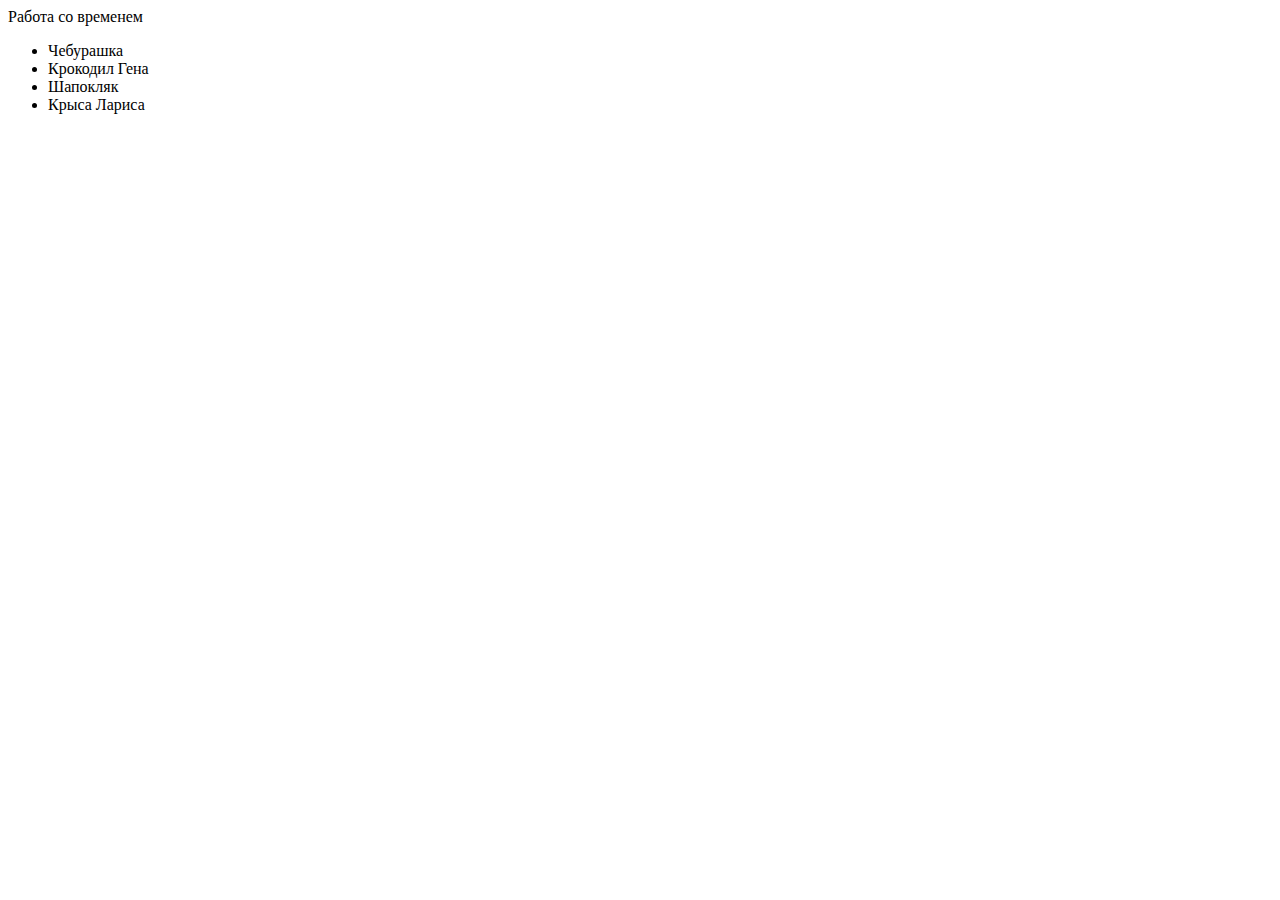
<file: frontend osnovy/Urok12/index.html>
<DOCTYPE html>
    <html>
        <head>
            <meta charset="utf-8"
            <title>Работа со временем</title>
        </head>
        <body>
            

            <ul> 
                <li>Чебурашка</li>
                <li>Крокодил Гена</li>
                <li>Шапокляк</li>
                <li>Крыса Лариса</li>
            </ul>
            

        </body>
    </html>
</file>
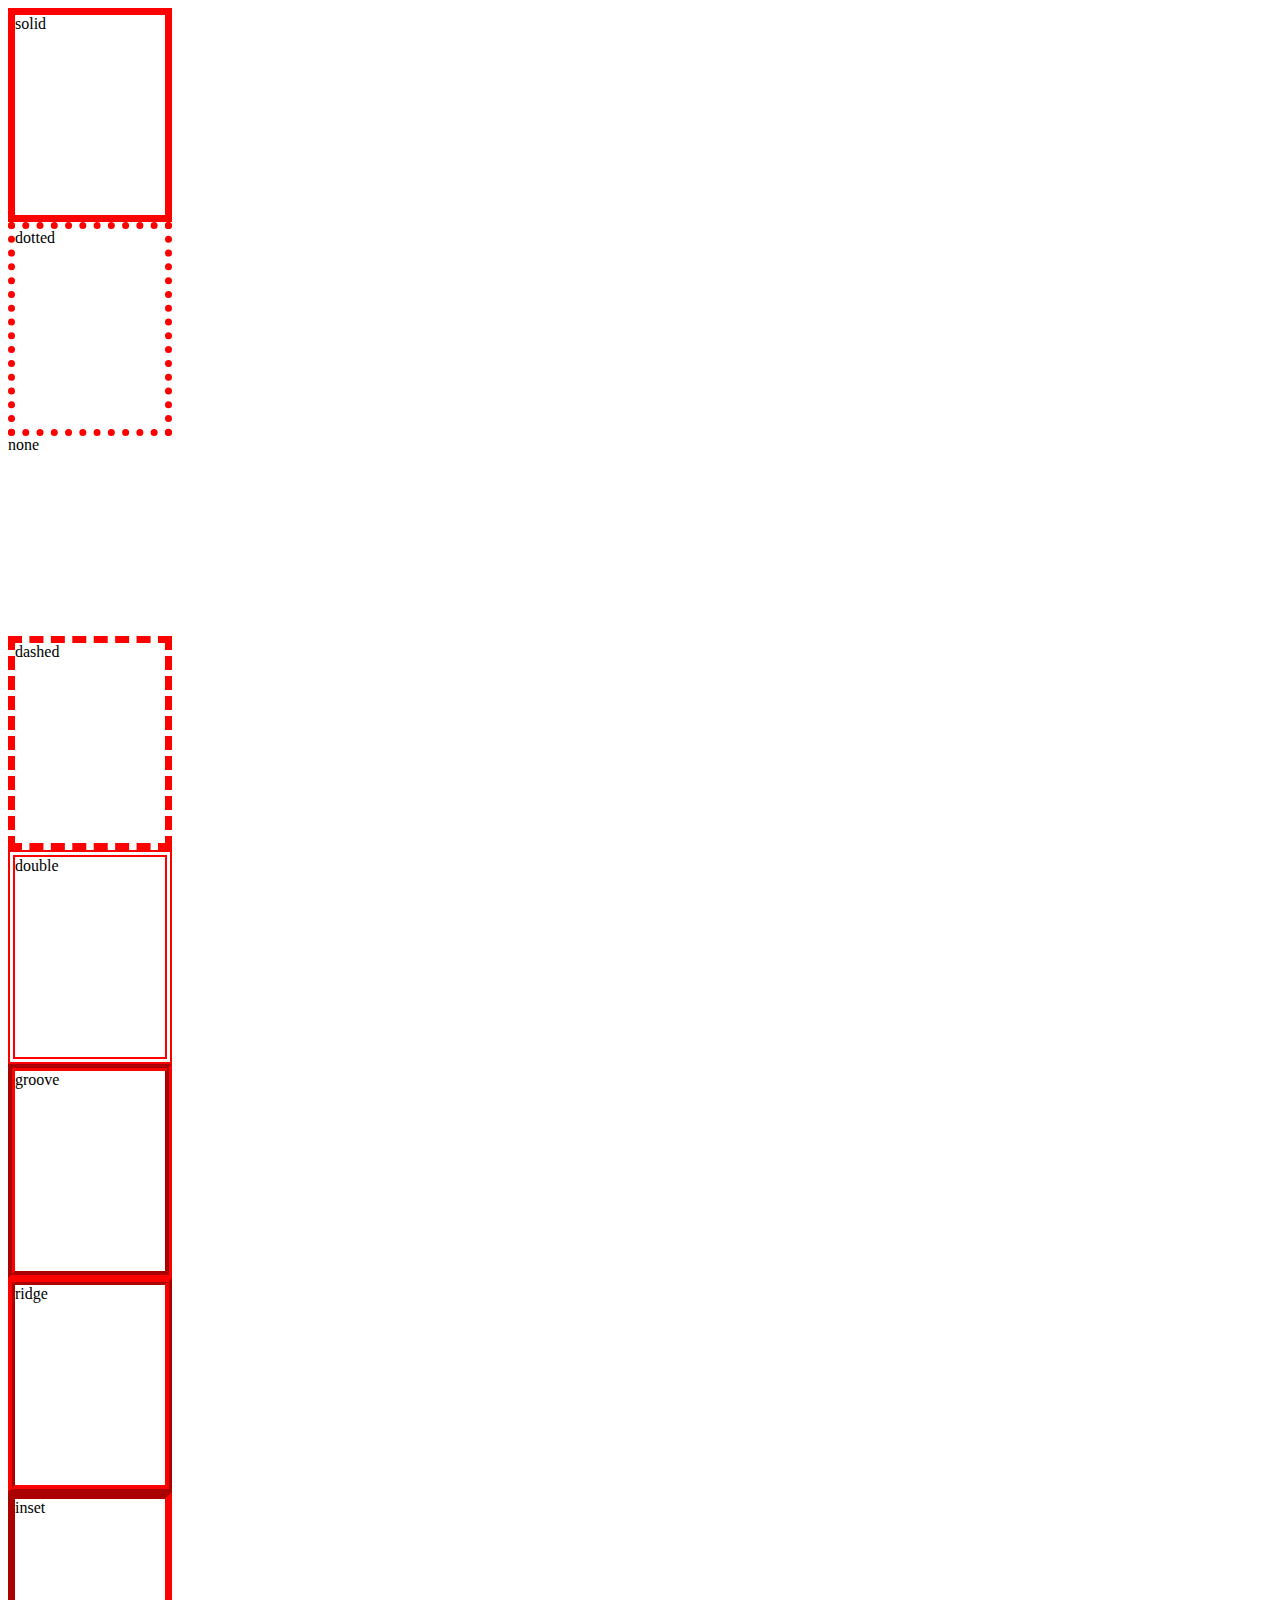
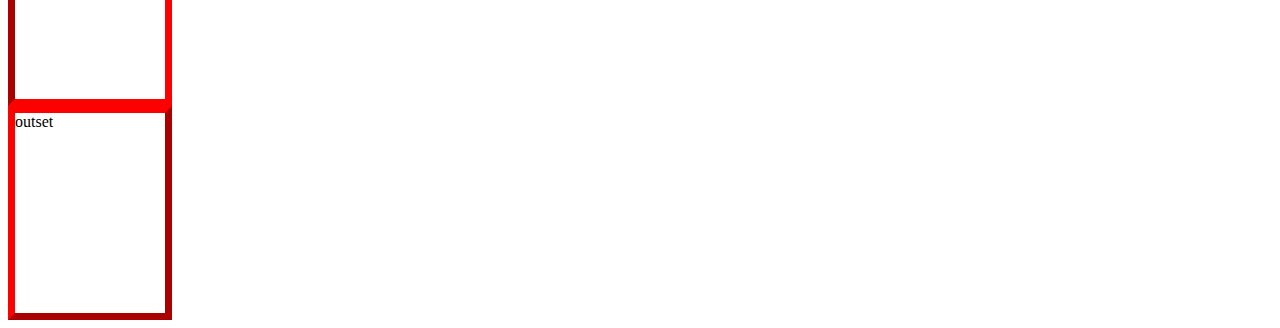
<file: frontend osnovy/urok15/index.html>
<!DOCTYPE html>
<html lang="eng">
    <head>
        <meta charset="UTF-8">
        <meta name="viewport" content="width=device-width, initial-scale=1.0">
        <title>Document</title>
        <link rel="stylesheet" href="./styles.css" 
    </head>
    <body>
        <div class="container">solid</div>
        <div class="container1">dotted</div>
        <div class="container2">none</div>
        <div class="container3">dashed</div>
        <div class="container4">double</div>
        <div class="container5">groove</div>
        <div class="container6">ridge</div>
        <div class="container7">inset</div>
        <div class="container8">outset</div>

    </body>
    </html>
</file>
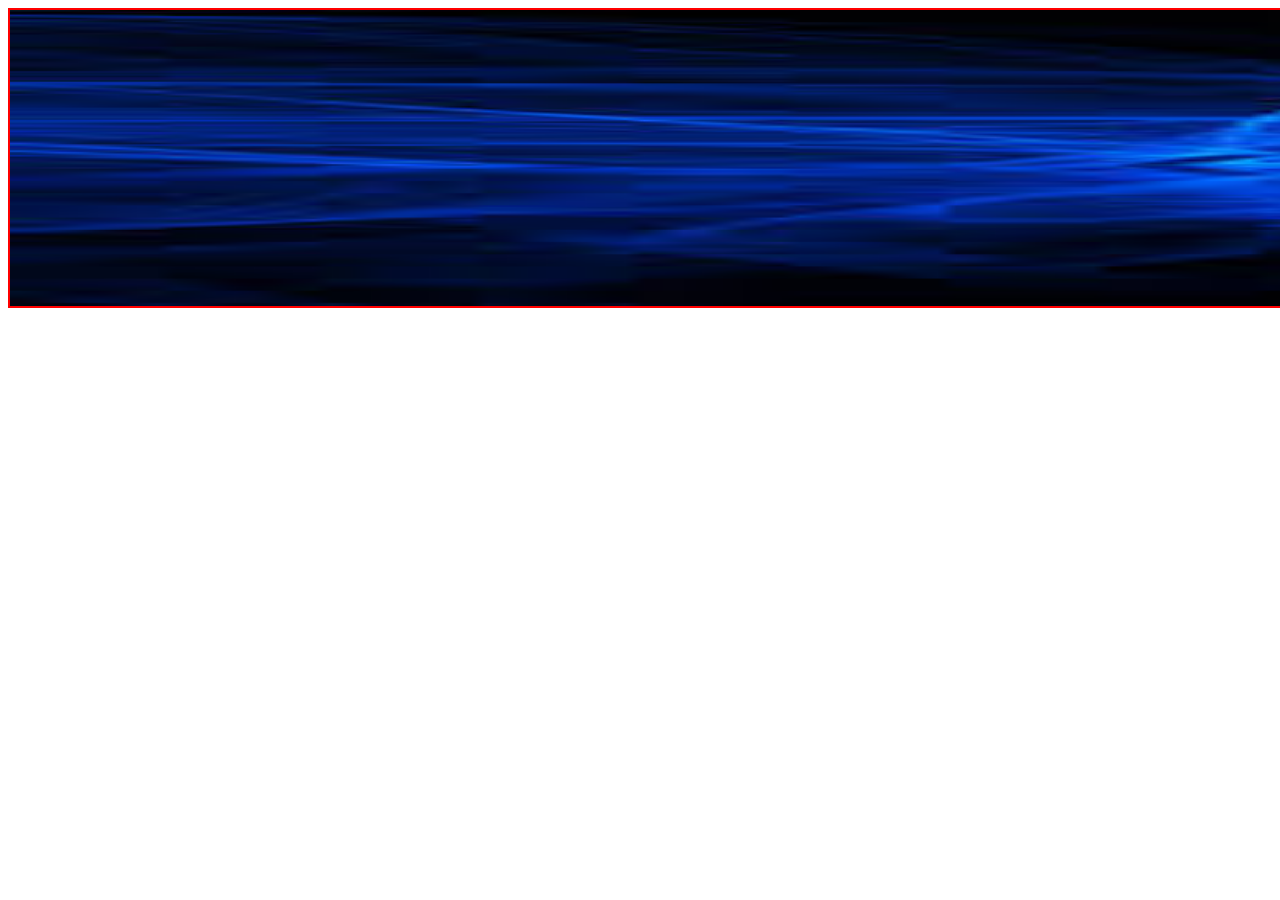
<file: frontend osnovy/urok17/index.html>
<!DOCTYPE html>
<html lang="en">
    <head>
        <meta charset="UTF-8">
        <meta name="viewport" content="width=device-width , initial-scale=1.0">
        <title>Document</title>
        <link rel="stylesheet" href="./styles.css">
    </head>
    <body>
        
        <img src="./синий дым.jpg"
        <div class="image"></div>

    </body>

</html>
</file>
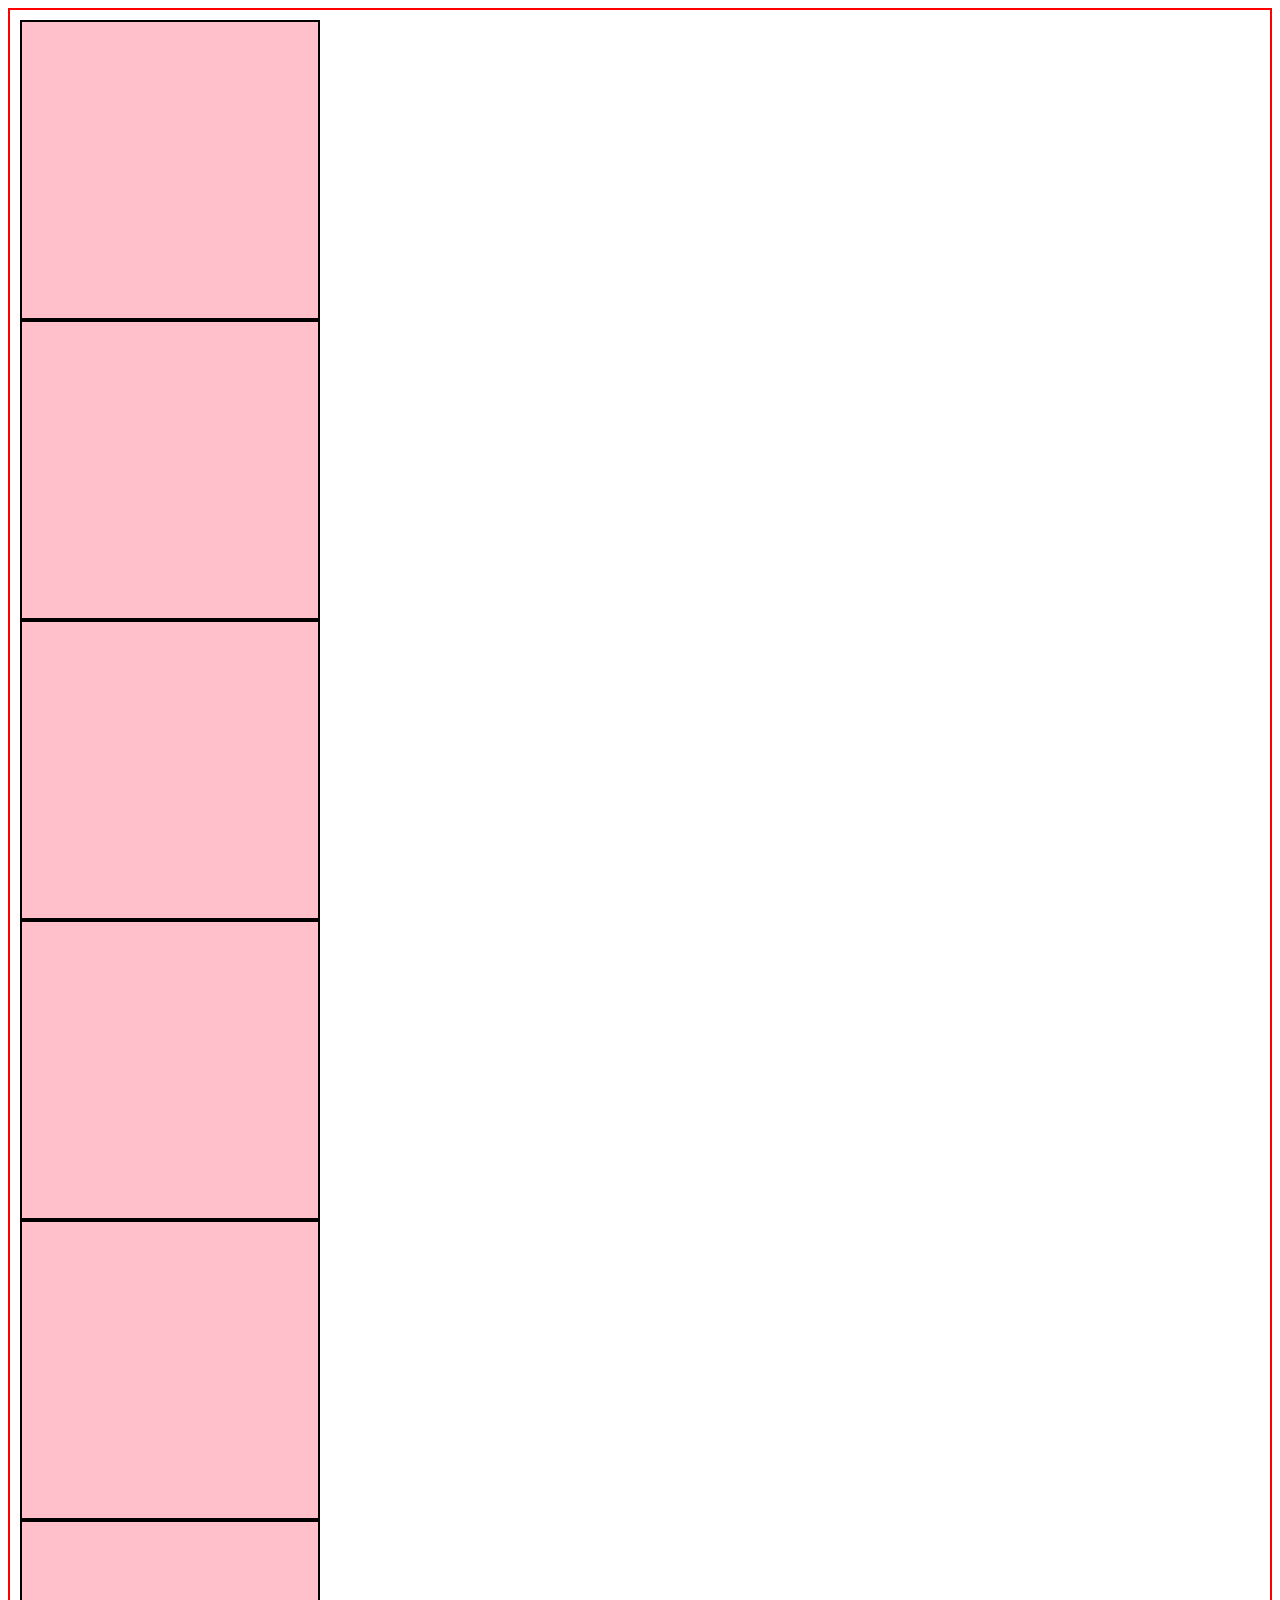
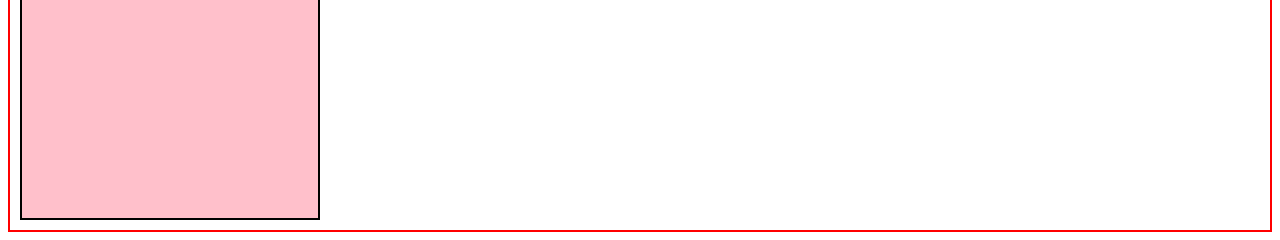
<file: frontend osnovy/urok18/index.html>
<!DOCTYPE html>
<html lang="en">
    <head>
        <meta charset="UTF-8">
        <meta name="viewport" content="width=device-width", initial-scale=1.0">
        <title>Flexbox</title>
        <link rel="stylesheet" href="./styles.css">
    </head>

    <body>
        <div class="container">
            <div class="item"></div>
            <div class="item"></div>
            <div class="item"></div>
            <div class="item"></div>
            <div class="item"></div>
            <div class="item"></div>
        </div>

    </body>
    </html>
</file>
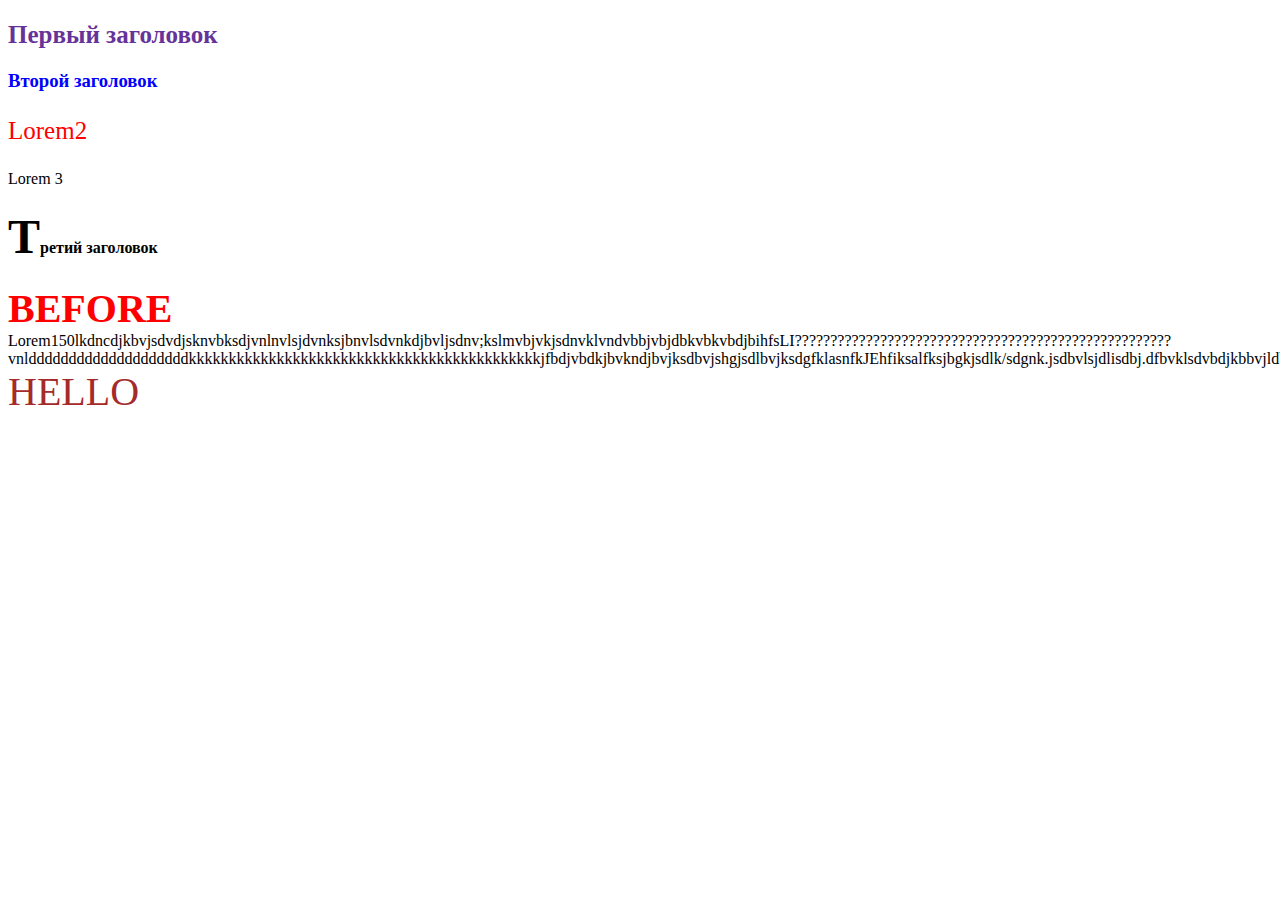
<file: frontend osnovy/urok19/index.html>
<!DOCTYPE html>
<html lang="en">
    <head>
        <meta charset="UTF-8">
        <meta name="viewport" content="width=device-width, initial-scale=1.0">
        <title>Document</title>
        <link rel="stylesheet" href="./styles.css"
    </head>
    <body> 
        <h2 class="title_1">Первый заголовок</h2>
        <h3 class="title_2">Второй заголовок</h3>
        <div class="container">
            <p>Lorem2</p>
            <p>Lorem 3</p>
        </div>
        <h4 class="title_3">Третий заголовок</h4>
        <p class="text_1"> Lorem150lkdncdjkbvjsdvdjsknvbksdjvnlnvlsjdvnksjbnvlsdvnkdjbvljsdnv;kslmvbjvkjsdnvklvndvbbjvbjdbkvbkvbdjbihfsLI?????????????????????????????????????????????????????vnlddddddddddddddddddddkkkkkkkkkkkkkkkkkkkkkkkkkkkkkkkkkkkkkkkkkkkkjfbdjvbdkjbvkndjbvjksdbvjshgjsdlbvjksdgfklasnfkJEhfiksalfksjbgkjsdlk/sdgnk.jsdbvlsjdlisdbj.dfbvklsdvbdjkbbvjldbdv </p>
    </body>
    </html>
</file>
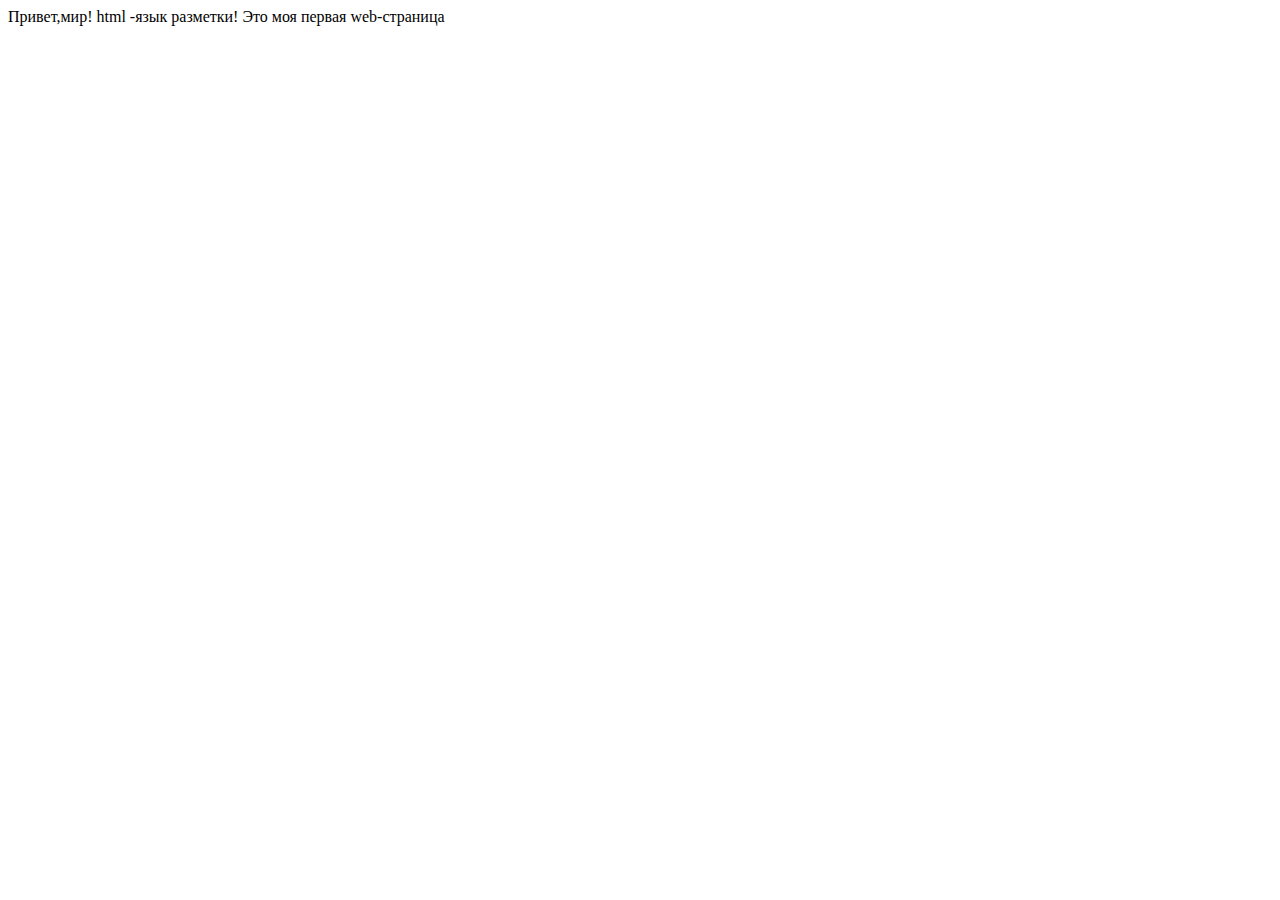
<file: frontend osnovy/Urok12/first-lesson.html>
<!DOCTYPE html>
<html>
    <head>
        <meta charset="utf-8">
        <title>Lesson 1</title>

    </head>
    <body>
        Привет,мир!
        html -язык разметки!
        Это моя первая web-страница

    </body>
</html>
</file>
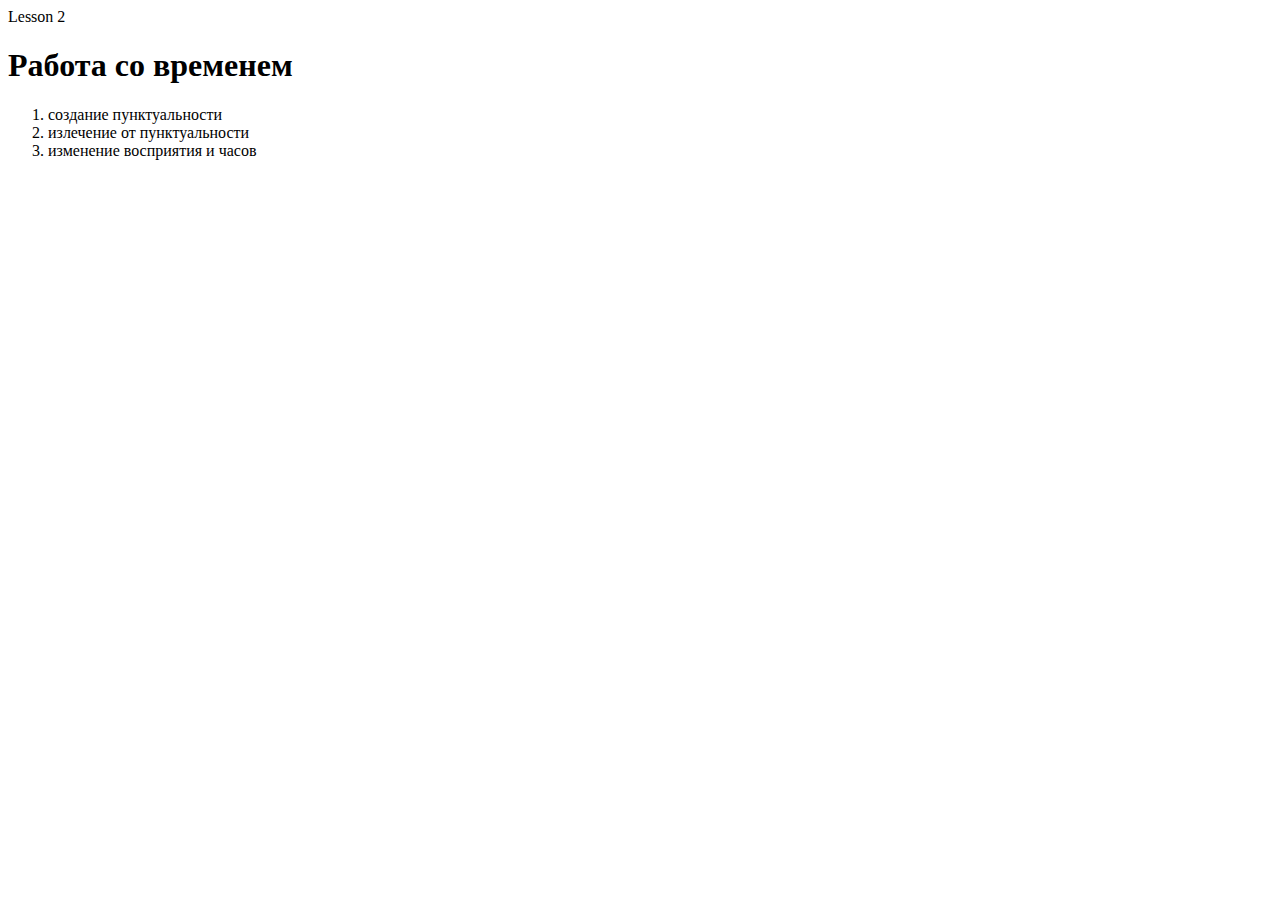
<file: frontend osnovy/Urok12/index2.html>
<DOCTYPE html>
    <html>
        <head>
            <meta charset="utf-8"
            <title>Lesson 2</title>
        </head>
        <body>
            <h1>Работа со временем</h1>
            
            
            <ol>
                <li>создание пунктуальности  </li>
                <li>излечение от пунктуальности</li>
                <li>изменение восприятия и часов</li>
            </ol>
            

        </body>
    </html>
</file>
<file: frontend osnovy/urok15/styles.css>
.container{
    border: 7px solid red ;
    height: 200px;
    width: 150px;
}

.container1{
    border: 7px dotted red ;
    height: 200px;
    width: 150px;
}

.container2{
    border: 7px none red;
    height: 200px;
    width: 150px;
}

.container3{
    border: 7px dashed red;
    height: 200px;
    width: 150px ;
}

.container4{
    border: 7px double red;
    height: 200px;
    width: 150px;
}

.container5{
    border: 7px groove red;
    height: 200px;
    width: 150px;
}

.container6{
    border: 7px ridge red;
    height: 200px;
    width: 150px ;
}

.container7{
    border: 7px inset red;
    height: 200px;
    width: 150px;
}

.container8{
    border: 7px outset red;
    height: 200px ;
    width: 150px;
}
</file>
<file: frontend osnovy/urok17/styles.css>
*{
    box-sizing: border-box;
}

.image{
    width: 400%;
    height: 300px;
    border: 2px solid red;
    background-image: url() ;
}
</file>
<file: frontend osnovy/urok18/styles.css>
*{
    box-sizing: border-box;
}

.container{
    border: 2px solid red;
    padding: 10px;

}

.item{
    border: 2px solid black;
    width: 300px;
    height: 300px;
    background: pink;
}
</file>
<file: frontend osnovy/urok19/styles.css>
.title_1{
    color: rebeccapurple;
    font-size: 25px;
}
.title_1:active{
    color: yellow;
    font-size: 48px;
}

.title_2{
    color: blue;

}

.title_2:hover{
    color: black;
}

.container p:first-child{
    color: red;
    font-size: 25px;
}

.title_3::first-letter{
    font-size: 48px;
}

.text_1::first-line{
    font-weight: bold;
    color: blue;
}

.text_1::selection{
    color: blue;
    background: pink;
}

.text_1::after{
    content: "HELLO";
    font-size: 40px;
    color:brown; 
}

.text_1::before{
    content: "BEFORE";
    color: red;
    font-size: 40px;
}
</file>
